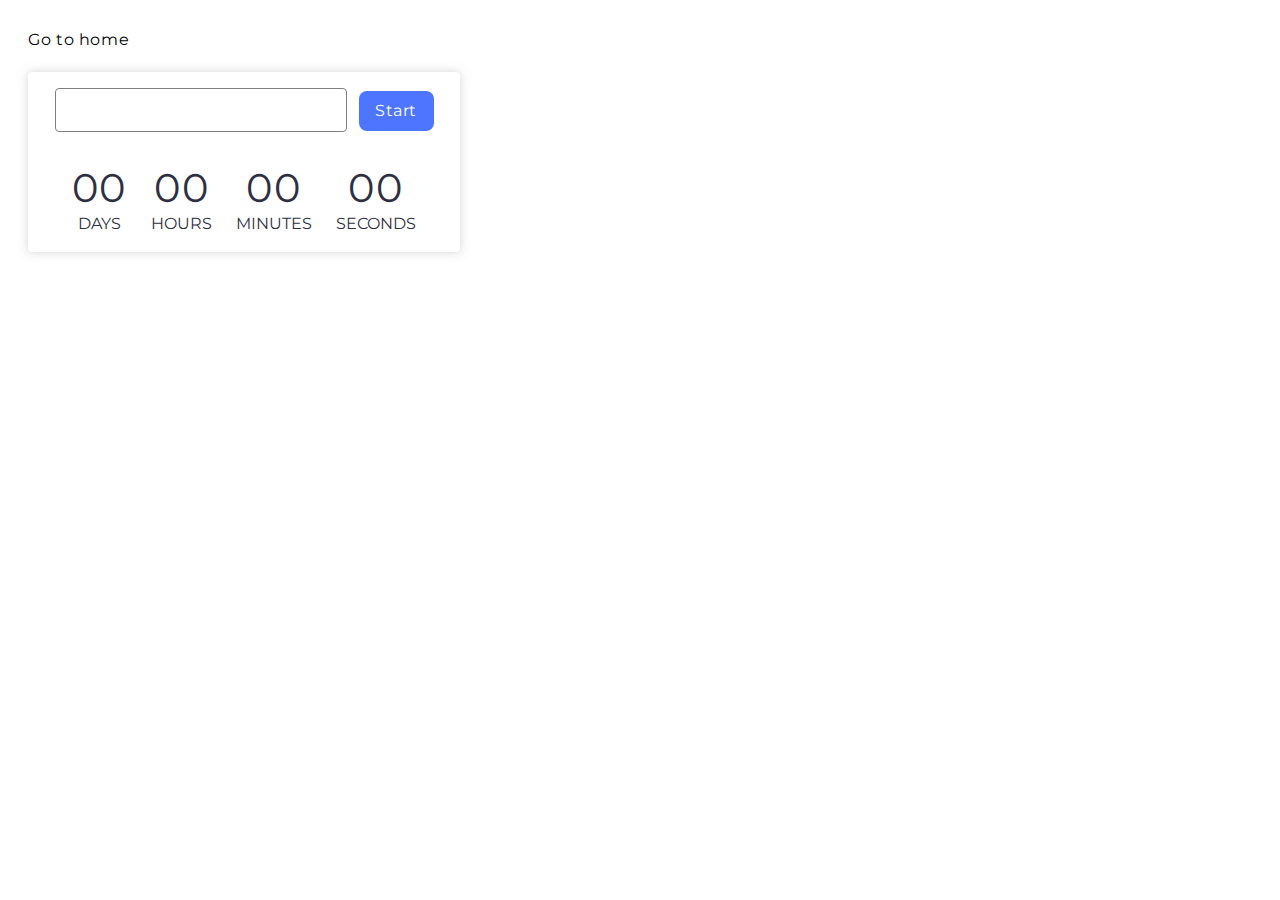
<file: src/1-timer.html>
<!DOCTYPE html>
<html lang="en">
  <head>
    <meta charset="UTF-8" />
    <meta http-equiv="X-UA-Compatible" content="IE=edge" />
    <meta name="viewport" content="width=device-width, initial-scale=1.0" />
    <title>Timer</title>

    <link rel="preconnect" href="https://fonts.googleapis.com" />
    <link rel="preconnect" href="https://fonts.gstatic.com" crossorigin />
    <link
      href="https://fonts.googleapis.com/css2?family=Montserrat:ital,wght@0,100..900;1,100..900&display=swap"
      rel="stylesheet"
    />
    <link rel="stylesheet" href="./css/1-timer.css" />
  </head>
  <body>
    <a href="./index.html">Go to home</a>
    <div class="wrapper">
      <input type="text" id="datetime-picker" />
      <button type="button" data-start>Start</button>

      <div class="timer">
        <div class="field">
          <span class="value" data-days>00</span>
          <span class="label">Days</span>
        </div>
        <div class="field">
          <span class="value" data-hours>00</span>
          <span class="label">Hours</span>
        </div>
        <div class="field">
          <span class="value" data-minutes>00</span>
          <span class="label">Minutes</span>
        </div>
        <div class="field">
          <span class="value" data-seconds>00</span>
          <span class="label">Seconds</span>
        </div>
      </div>
    </div>

    <script type="module" src="./js/1-timer.js"></script>
  </body>
</html>
</file>
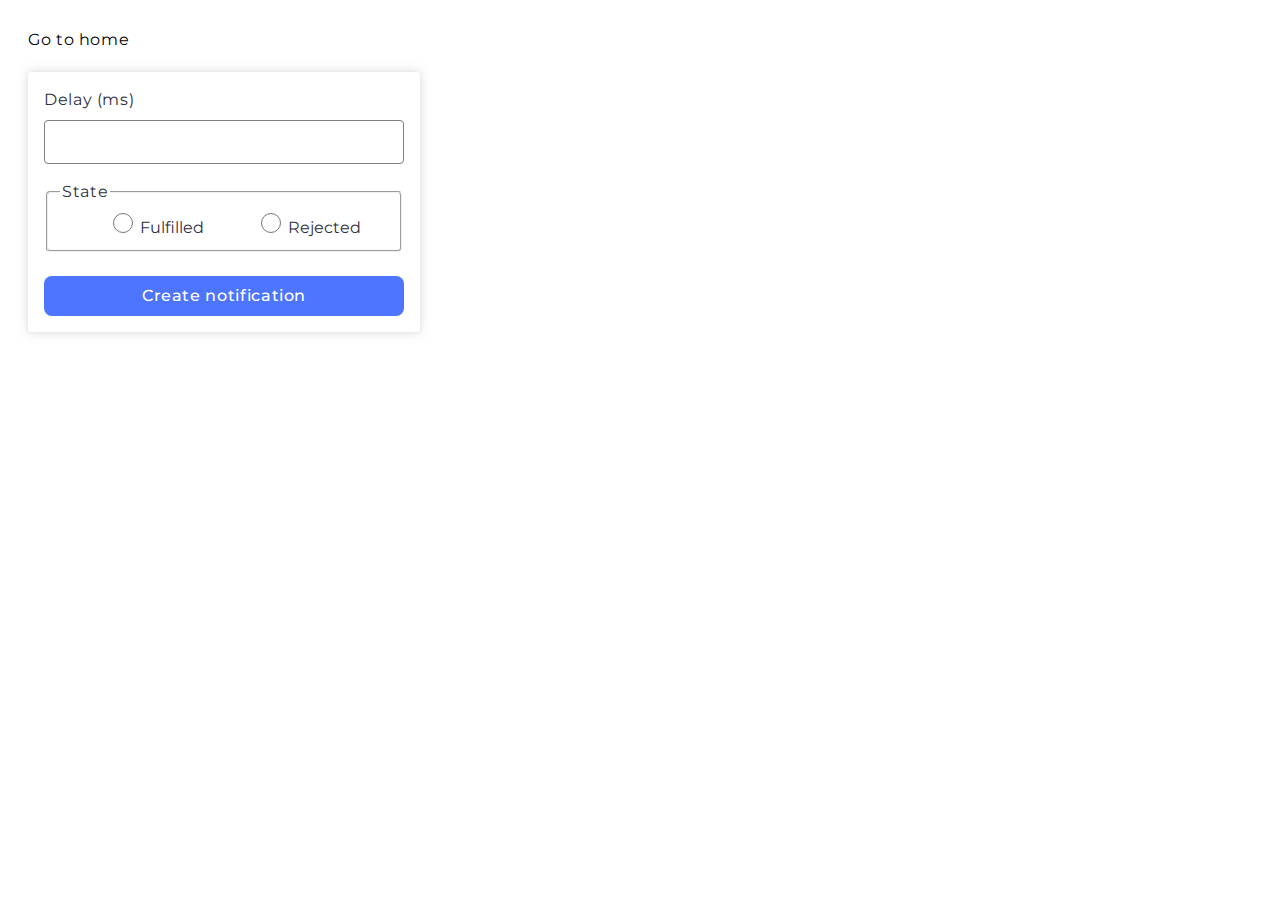
<file: src/2-snackbar.html>
<!DOCTYPE html>
<html lang="en">
  <head>
    <meta charset="UTF-8" />
    <meta http-equiv="X-UA-Compatible" content="IE=edge" />
    <meta name="viewport" content="width=device-width, initial-scale=1.0" />
    <title>Snackbar</title>

    <link rel="preconnect" href="https://fonts.googleapis.com" />
    <link rel="preconnect" href="https://fonts.gstatic.com" crossorigin />
    <link
      href="https://fonts.googleapis.com/css2?family=Montserrat:ital,wght@0,100..900;1,100..900&display=swap"
      rel="stylesheet"
    />
    <link rel="stylesheet" href="./css/2-snackbar.css" />
  </head>
  <body>
    <a href="./index.html">Go to home</a>

    <div class="wrapper">
      <form class="form">
        <label class="delay">
          Delay (ms)
          <input class="delay-input" type="number" name="delay" required />
        </label>

        <fieldset>
          <legend>State</legend>
          <label>
            <input type="radio" name="state" value="fulfilled" required />
            Fulfilled
          </label>
          <label>
            <input type="radio" name="state" value="rejected" required />
            Rejected
          </label>
        </fieldset>

        <button type="submit">Create notification</button>
      </form>
    </div>

    <script type="module" src="./js/2-snackbar.js"></script>
  </body>
</html>
</file>
<file: src/css/1-timer.css>
body {
  padding: 20px;
}

button {
  cursor: pointer;
}

a {
  display: block;
  margin-bottom: 20px;
  font-family: 'Montserrat', sans-serif;
  font-weight: 400;
  font-size: 16px;
  line-height: 1.5;
  letter-spacing: 0.04em;
  color: #000000;
  text-decoration: none;
}

.wrapper {
  max-width: 400px;
  border-radius: 4px;
  padding: 16px;
  text-align: center;
  box-shadow: 0 0 10px rgba(169, 169, 169, 0.5);
}

input {
  border: 1px solid #808080;
  border-radius: 4px;
  width: 272px;
  height: 40px;
  background: #ffffff;
  font-family: 'Montserrat', sans-serif;
  font-weight: 400;
  font-size: 16px;
  line-height: 1.5;
  letter-spacing: 0.04em;
  color: #2e2f42;
  padding-left: 16px;
  margin-right: 8px;
}

input:disabled {
  color: #808080;
  border: 1px solid #808080;
}

input:hover {
  border: 1px solid #000000;
}

input:focus {
  outline: none;
  border: 1px solid #4e75ff;
}

button {
  border-radius: 8px;
  padding: 8px 16px;
  width: 75px;
  height: 40px;
  background: #4e75ff;
  font-family: 'Montserrat', sans-serif;
  font-size: 16px;
  line-height: 1.5;
  letter-spacing: 0.04em;
  color: #ffffff;
  border: none;
}

button:disabled {
  color: #989898;
  background: #cfcfcf;
}

button:disabled:hover {
  color: #989898;
  background: #cfcfcf;
}

button:hover {
  background: #6c8cff;
}

.timer {
  display: flex;
  gap: 24px;
  margin-top: 32px;
  justify-content: center;
}

.field {
  display: flex;
  flex-direction: column;
  height: 72px;
}

.value {
  font-family: 'Montserrat', sans-serif;
  font-weight: 400;
  font-size: 40px;
  line-height: 1.2;
  letter-spacing: 0.04em;
  color: #2e2f42;
}

.label {
  font-family: 'Montserrat', sans-serif;
  font-weight: 400;
  font-size: 16px;
  line-height: 1.5;
  color: #2e2f42;
  text-transform: uppercase;
}

.flatpickr-calendar {
  font-family: Montserrat;
}
</file>
<file: src/css/2-snackbar.css>
body {
  padding: 20px;
}

button {
  cursor: pointer;
}

a {
  display: block;
  margin-bottom: 20px;
  font-family: 'Montserrat', sans-serif;
  font-weight: 400;
  font-size: 16px;
  line-height: 1.5;
  letter-spacing: 0.04em;
  color: #000000;
  text-decoration: none;
}

.wrapper {
  max-width: 360px;
  border-radius: 4px;
  padding: 16px;
  box-shadow: 0 0 10px rgba(169, 169, 169, 0.5);
}

.form {
  max-width: 360px;
}

.delay {
  display: flex;
  flex-direction: column;
  gap: 8px;
  font-family: 'Montserrat', sans-serif;
  font-weight: 400;
  font-size: 16px;
  line-height: 1.5;
  letter-spacing: 0.04em;
  color: #2e2f42;
  margin-bottom: 16px;
}

.delay-input {
  border: 1px solid #808080;
  border-radius: 4px;
  height: 40px;
  font-family: 'Montserrat', sans-serif;
  font-weight: 400;
  font-size: 16px;
  line-height: 1.5;
  letter-spacing: 0.04em;
  color: #2e2f42;
  padding-left: 16px;
  padding-right: 16px;
}

.delay-input:hover {
  border: 1px solid #000000;
}

.delay-input:focus {
  outline: none;
  border: 1px solid #4e75ff;
}

legend {
  font-family: 'Montserrat', sans-serif;
  font-weight: 400;
  font-size: 16px;
  line-height: 1.5;
  letter-spacing: 0.04em;
  color: #2e2f42;
}

.form fieldset {
  border-radius: 4px;
  stroke-width: 1px;
  stroke: #808080;
  margin-bottom: 24px;
}

fieldset > label {
  font-family: 'Montserrat', sans-serif;
  font-weight: 400;
  font-size: 16px;
  line-height: 1.5;
  color: #2e2f42;
  padding-left: 48px;
  align-items: center;
}

input[type='radio'] {
  border: 1px solid #757575;
  border-radius: 14px;
  width: 20px;
  height: 20px;
}

button {
  border-radius: 8px;
  padding: 8px 16px;
  width: 360px;
  height: 40px;
  background: #4e75ff;
  font-family: 'Montserrat', sans-serif;
  font-weight: 500;
  font-size: 16px;
  line-height: 1.5;
  letter-spacing: 0.04em;
  color: #ffffff;
  border: none;
}

button:hover {
  background: #6c8cff;
}
</file>
